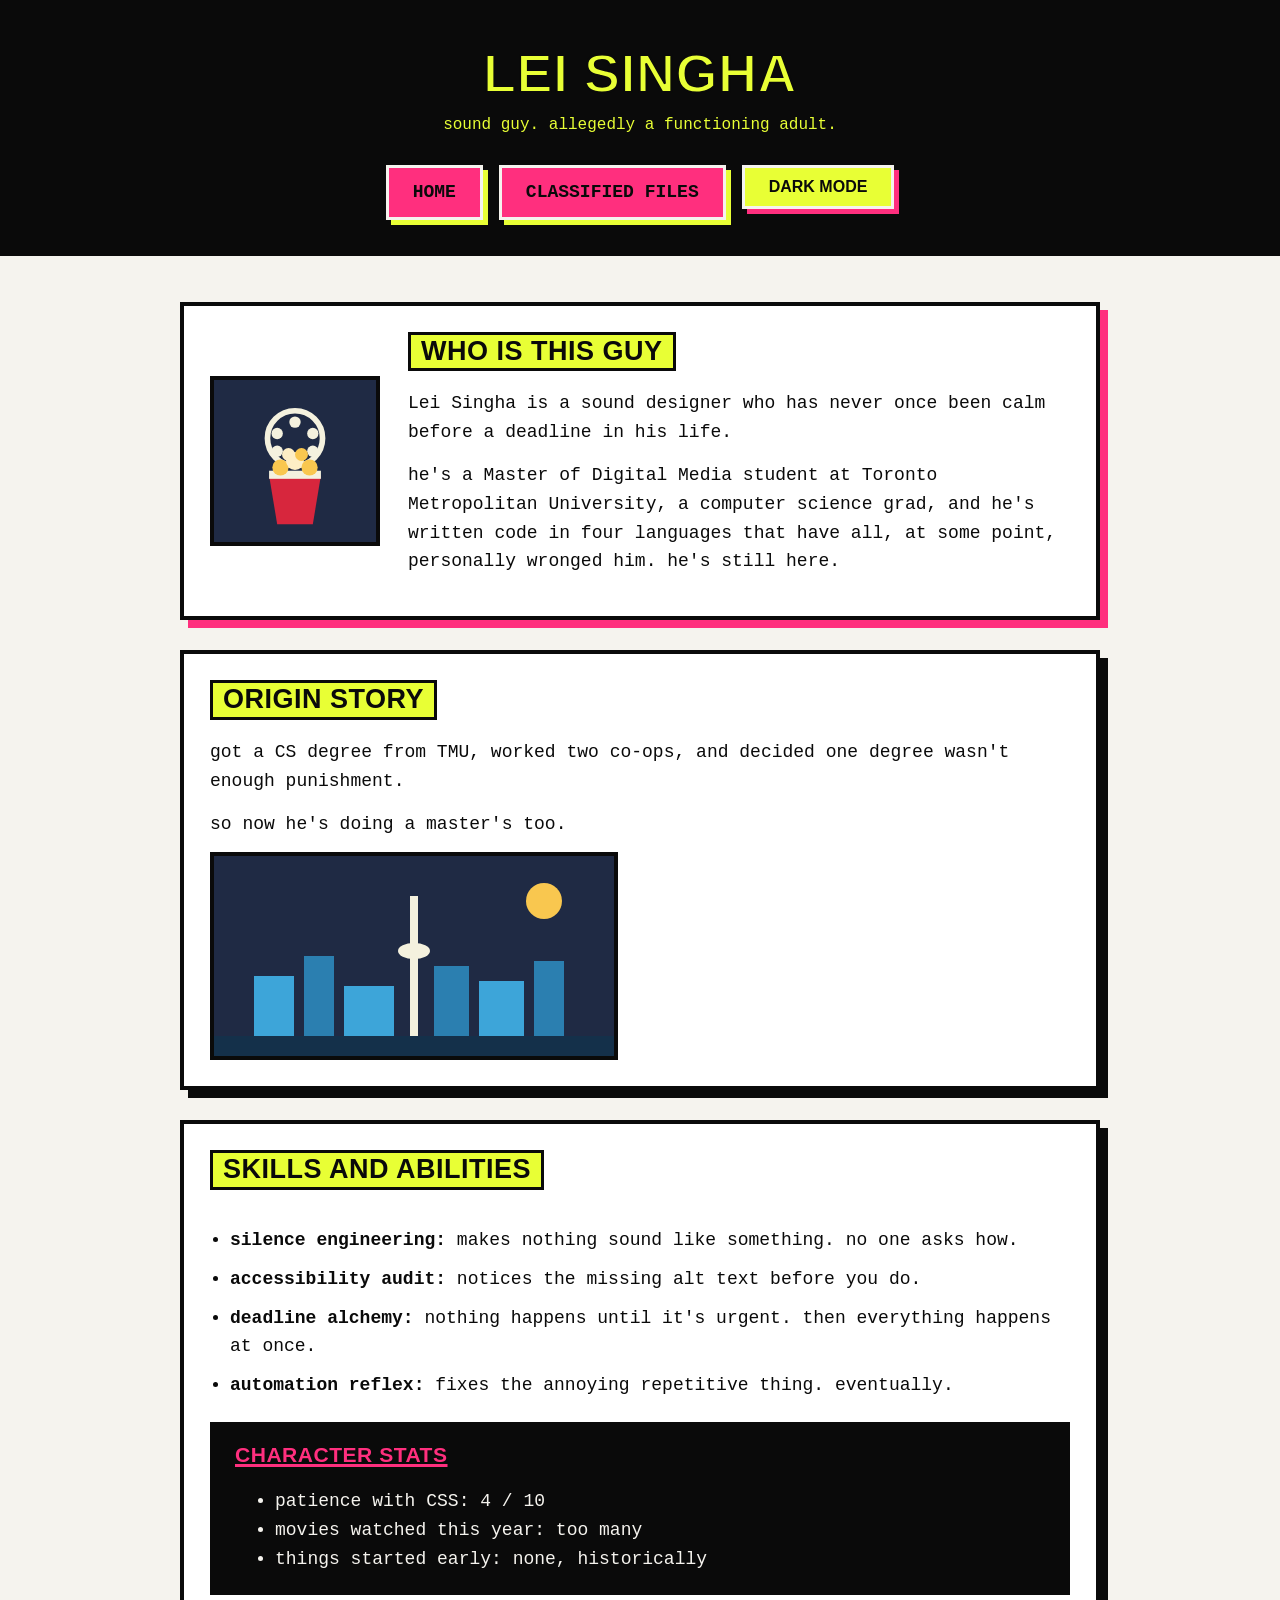
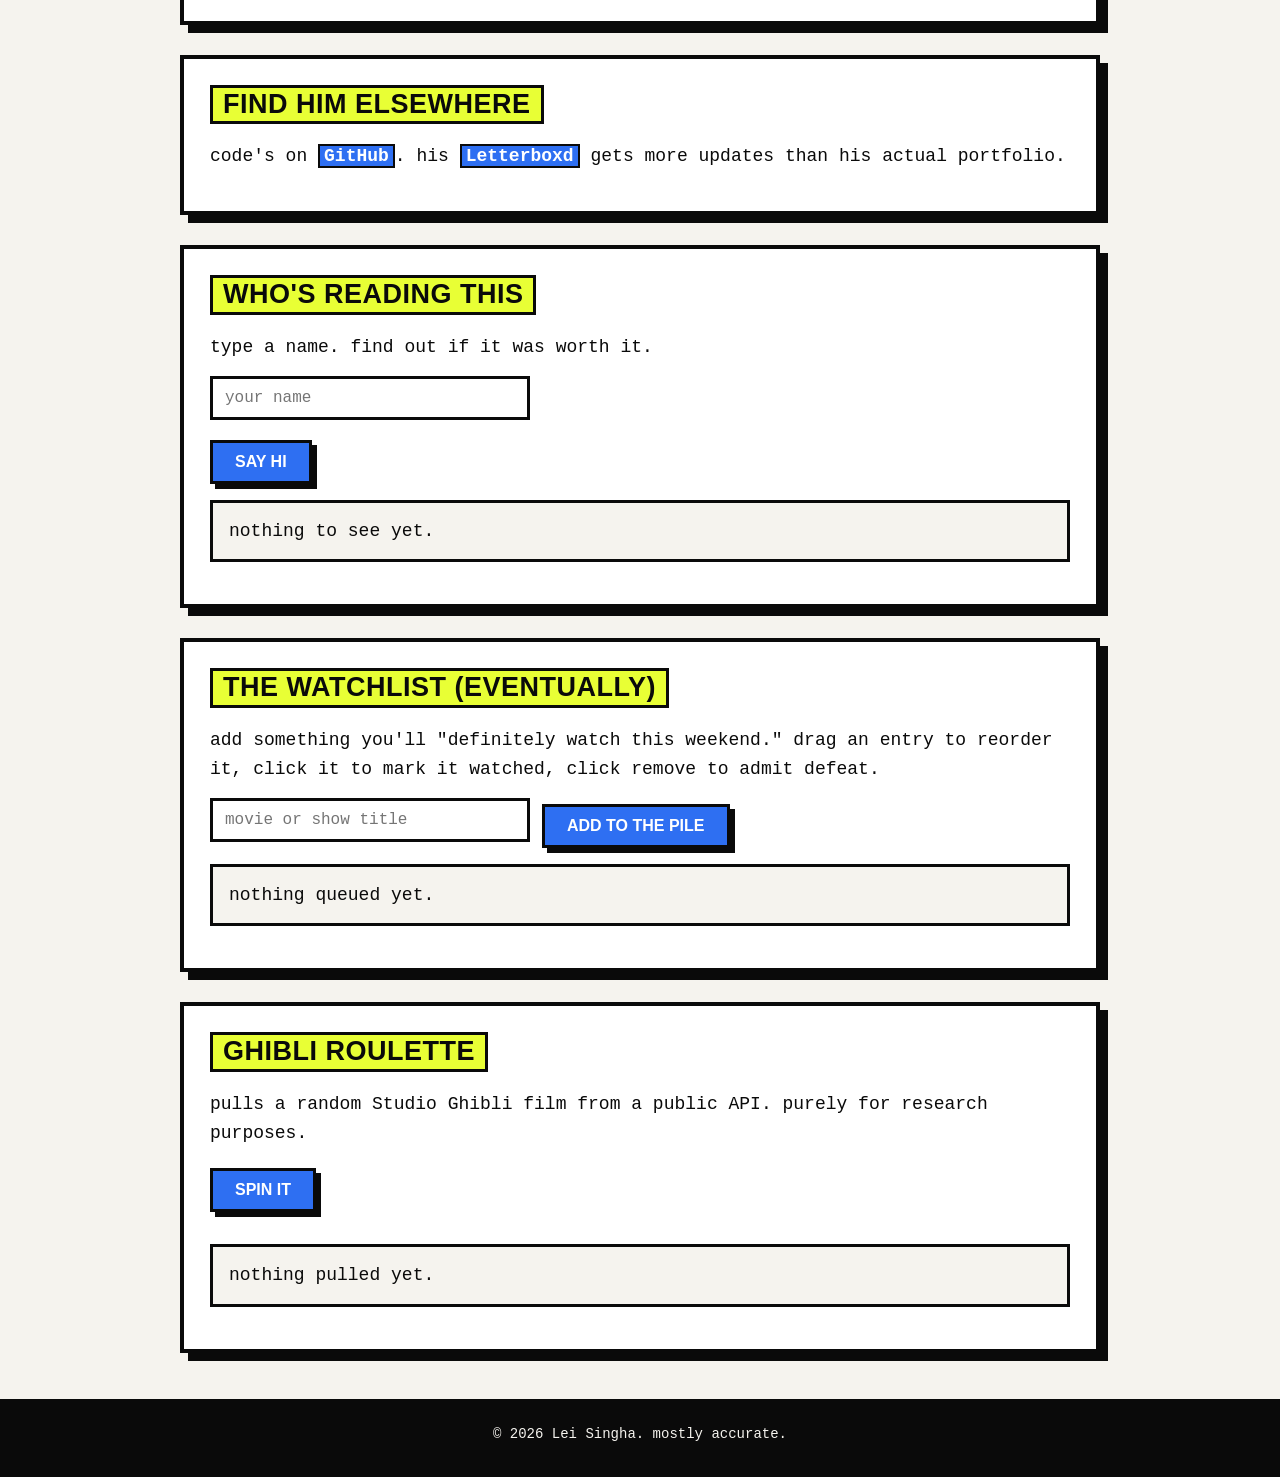
<file: index.html>
<!DOCTYPE html>
<html lang="en">
<head>
  <meta charset="UTF-8">
  <meta name="viewport" content="width=device-width, initial-scale=1.0">
  <title>Totally Accurate Guide to Lei</title>
  <link rel="stylesheet" href="style.css">
  <script src="script.js" defer></script>
</head>
<body>

  <header id="site-header">
    <h1>Lei Singha</h1>
    <p class="tagline">sound guy. allegedly a functioning adult.</p>
    <nav id="main-nav">
      <ul>
        <li><a href="index.html">home</a></li>
        <li><a href="classified.html">classified files</a></li>
        <li><button id="theme-toggle" class="theme-btn" type="button">dark mode</button></li>
      </ul>
    </nav>
  </header>

  <main>

    <section id="intro" class="card profile-card">
      <img src="images/popcorn.svg" alt="Illustration of a red popcorn bucket and a film reel on a dark blue background">
      <div class="profile-text">
        <h2>who is this guy</h2>
        <p>
          Lei Singha is a sound designer who has never once been calm before a deadline in
          his life.
        </p>
        <p>
          he's a Master of Digital Media student at Toronto Metropolitan University, a
          computer science grad, and he's written code in four languages that have all, at
          some point, personally wronged him. he's still here.
        </p>
      </div>
    </section>

    <section id="origin" class="card">
      <h2>origin story</h2>
      <p>
        got a CS degree from TMU, worked two co-ops, and decided one degree wasn't enough
        punishment.
      </p>
      <p>
        so now he's doing a master's too.
      </p>
      <img src="images/skyline.svg" alt="Illustration of the Toronto skyline at dusk with a tall tower in the middle">
    </section>

    <section id="skills" class="card">
      <h2>skills and abilities</h2>
      <ul class="skill-list">
        <li class="skill"><strong>silence engineering:</strong> makes nothing sound like something. no one asks how.</li>
        <li class="skill"><strong>accessibility audit:</strong> notices the missing alt text before you do.</li>
        <li class="skill"><strong>deadline alchemy:</strong> nothing happens until it's urgent. then everything happens at once.</li>
        <li class="skill"><strong>automation reflex:</strong> fixes the annoying repetitive thing. eventually.</li>
      </ul>

      <div id="stats" class="stat-panel">
        <h3>character stats</h3>
        <ul>
          <li>patience with CSS: 4 / 10</li>
          <li>movies watched this year: too many</li>
          <li>things started early: none, historically</li>
        </ul>
      </div>
    </section>

    <section id="links" class="card">
      <h2>find him elsewhere</h2>
      <p>
        code's on <a href="https://github.com/leisingha" target="_blank">GitHub</a>. his
        <a href="https://letterboxd.com" target="_blank">Letterboxd</a> gets more updates
        than his actual portfolio.
      </p>
    </section>

    <section id="greeting" class="card">
      <h2>who's reading this</h2>
      <p>type a name. find out if it was worth it.</p>
      <input type="text" id="name-input" class="text-input" placeholder="your name">
      <button id="greet-btn" class="btn" type="button">say hi</button>
      <p id="greeting-display" class="js-output">nothing to see yet.</p>
    </section>

    <section id="watchlist" class="card">
      <h2>the watchlist (eventually)</h2>
      <p>
        add something you'll "definitely watch this weekend." drag an entry to reorder it,
        click it to mark it watched, click remove to admit defeat.
      </p>
      <form id="watchlist-form">
        <input type="text" id="watchlist-input" class="text-input" placeholder="movie or show title" autocomplete="off">
        <button type="submit" class="btn">add to the pile</button>
      </form>
      <p id="watchlist-status" class="js-output">nothing queued yet.</p>
      <ul id="watchlist-list" class="watchlist-list"></ul>
    </section>

    <section id="ghibli" class="card">
      <h2>ghibli roulette</h2>
      <p>pulls a random Studio Ghibli film from a public API. purely for research purposes.</p>
      <button id="ghibli-btn" class="btn" type="button">spin it</button>
      <div id="ghibli-result" class="ghibli-result">
        <p class="js-output">nothing pulled yet.</p>
      </div>
    </section>

  </main>

  <footer>
    <p>&copy; 2026 Lei Singha. mostly accurate.</p>
  </footer>

</body>
</html>
</file>
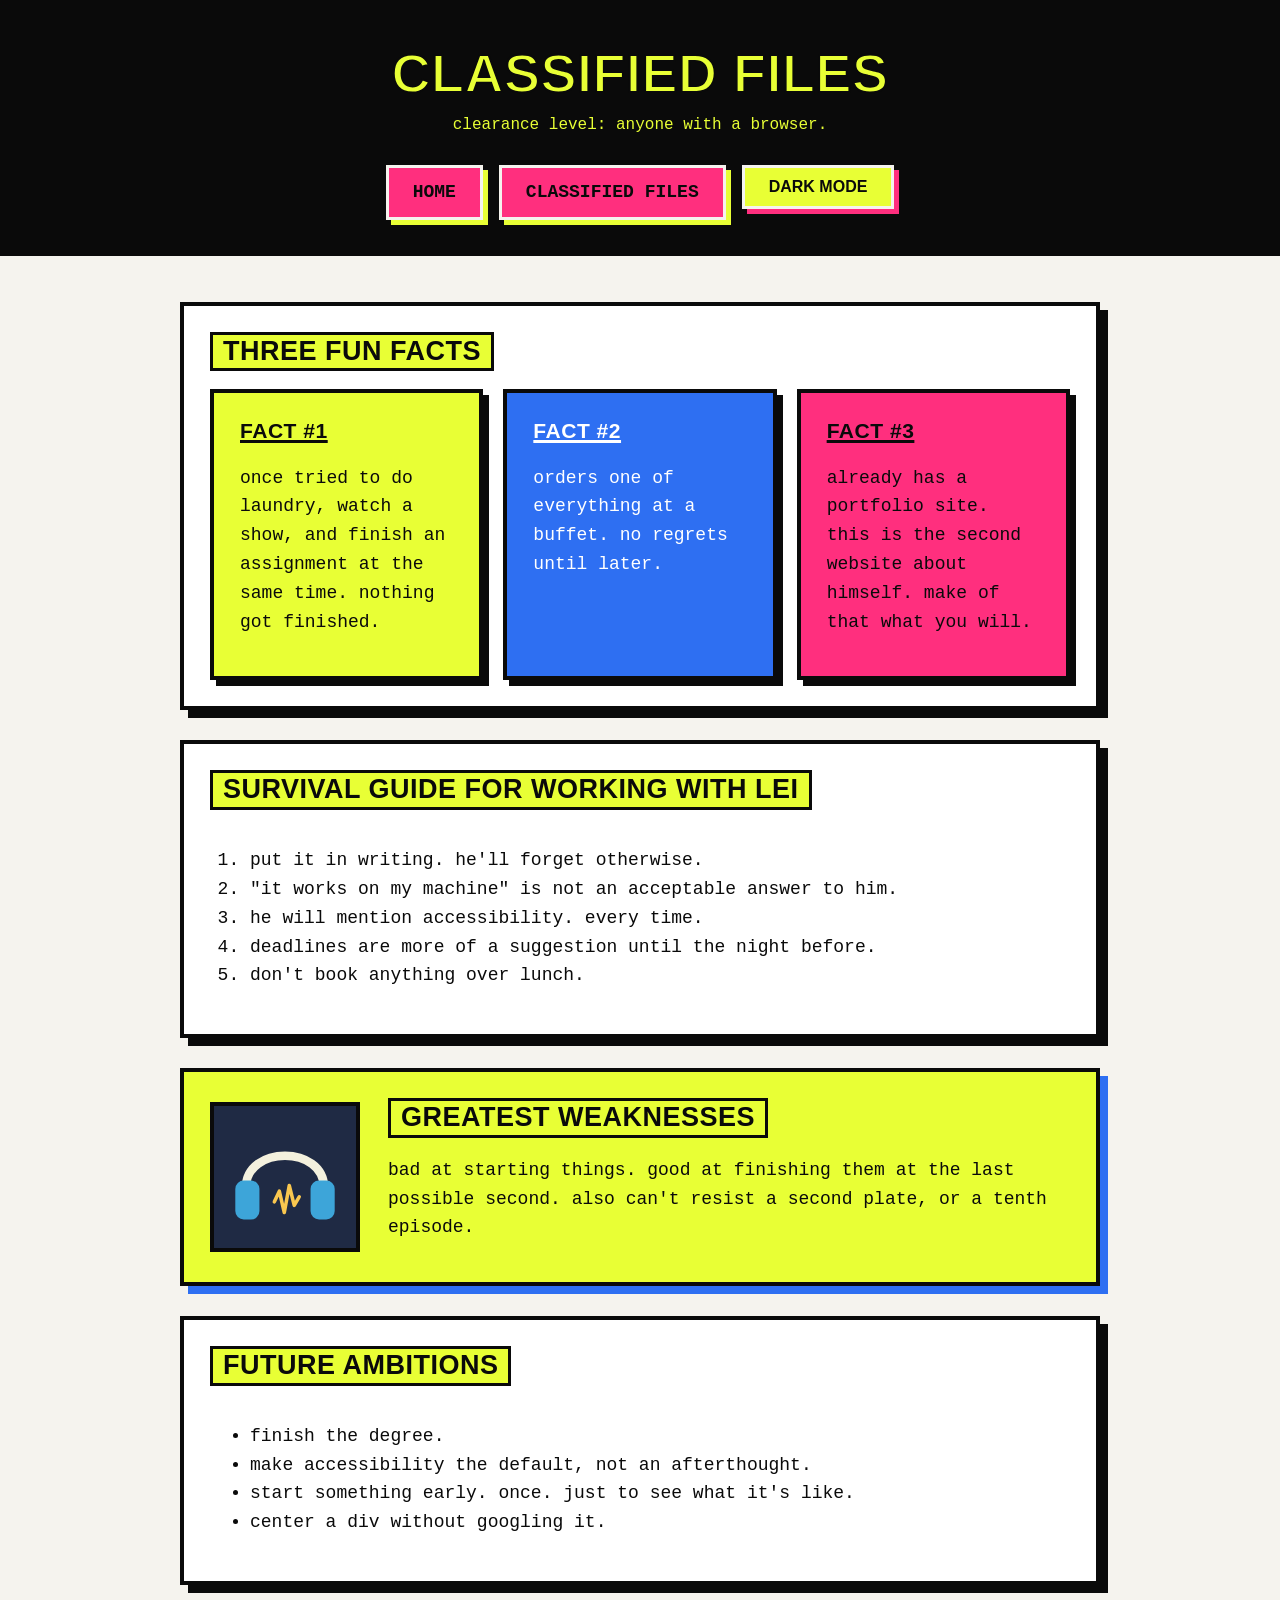
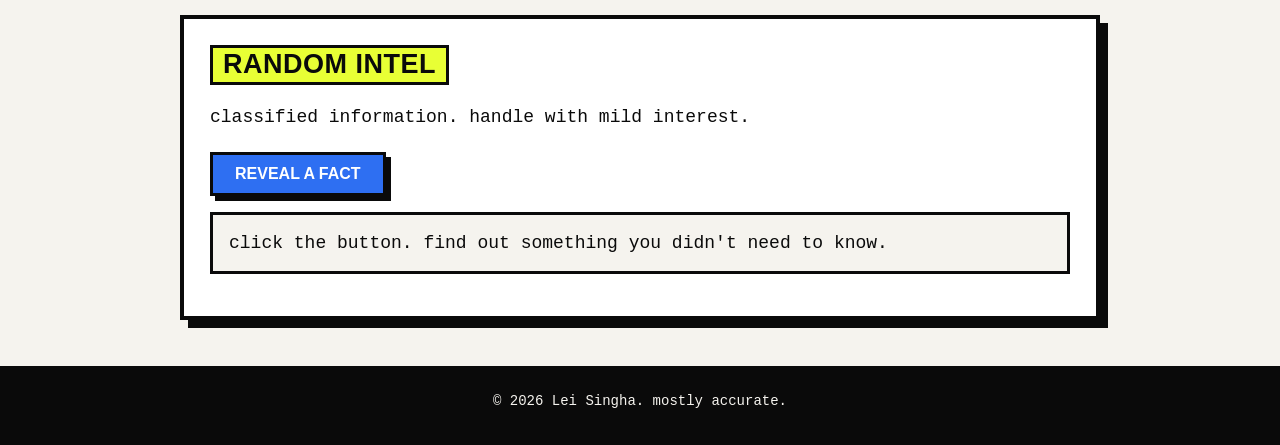
<file: classified.html>
<!DOCTYPE html>
<html lang="en">
<head>
  <meta charset="UTF-8">
  <meta name="viewport" content="width=device-width, initial-scale=1.0">
  <title>Classified Files | Totally Accurate Guide to Lei</title>
  <link rel="stylesheet" href="style.css">
  <script src="script.js" defer></script>
</head>
<body>

  <header id="site-header">
    <h1>classified files</h1>
    <p class="tagline">clearance level: anyone with a browser.</p>
    <nav id="main-nav">
      <ul>
        <li><a href="index.html">home</a></li>
        <li><a href="classified.html">classified files</a></li>
        <li><button id="theme-toggle" class="theme-btn" type="button">dark mode</button></li>
      </ul>
    </nav>
  </header>

  <main>

    <section id="fun-facts" class="card">
      <h2>three fun facts</h2>
      <div class="fact-row">
        <div class="card fact">
          <h3>fact #1</h3>
          <p>once tried to do laundry, watch a show, and finish an assignment at the same time. nothing got finished.</p>
        </div>
        <div class="card fact">
          <h3>fact #2</h3>
          <p>orders one of everything at a buffet. no regrets until later.</p>
        </div>
        <div class="card fact">
          <h3>fact #3</h3>
          <p>already has a portfolio site. this is the second website about himself. make of that what you will.</p>
        </div>
      </div>
    </section>

    <section id="survival-guide" class="card">
      <h2>survival guide for working with lei</h2>
      <ol>
        <li>put it in writing. he'll forget otherwise.</li>
        <li>"it works on my machine" is not an acceptable answer to him.</li>
        <li>he will mention accessibility. every time.</li>
        <li>deadlines are more of a suggestion until the night before.</li>
        <li>don't book anything over lunch.</li>
      </ol>
    </section>

    <section id="weakness" class="card warning-box">
      <img src="images/headphones.svg" alt="Illustration of blue headphones with a yellow sound wave between the ear cups">
      <div>
        <h2>greatest weaknesses</h2>
        <p>
          bad at starting things. good at finishing them at the last possible second. also
          can't resist a second plate, or a tenth episode.
        </p>
      </div>
    </section>

    <section id="ambitions" class="card">
      <h2>future ambitions</h2>
      <ul>
        <li>finish the degree.</li>
        <li>make accessibility the default, not an afterthought.</li>
        <li>start something early. once. just to see what it's like.</li>
        <li>center a div without googling it.</li>
      </ul>
    </section>

    <section id="random-fact" class="card">
      <h2>random intel</h2>
      <p>classified information. handle with mild interest.</p>
      <button id="fact-btn" class="btn" type="button">reveal a fact</button>
      <p id="fact-display" class="js-output">click the button. find out something you didn't need to know.</p>
    </section>

  </main>

  <footer>
    <p>&copy; 2026 Lei Singha. mostly accurate.</p>
  </footer>

</body>
</html>
</file>
<file: style.css>
/* =========================================================
   TAG-Me Extreme Makeover - style.css
   Neo-brutalist theme. Shared by index.html and classified.html
   ========================================================= */


/* ---------- 1. Element selectors: base look ---------- */

* {
  box-sizing: border-box; /* padding and border count inside the width */
}

body {
  margin: 0;
  background-color: #f5f3ee;   /* raw off-white */
  color: #0a0a0a;
  font-family: "Courier New", Courier, monospace;
  font-size: 18px;
  line-height: 1.6;
}

h1,
h2,
h3 {
  font-family: Arial, Helvetica, sans-serif;
  font-weight: 900;
  text-transform: uppercase;
  line-height: 1.1;
  letter-spacing: 0.5px;
  margin-top: 0;
}

h2 {
  display: inline-block;
  background-color: #e8ff35;   /* acid yellow highlight */
  padding: 2px 10px;
  border: 3px solid #0a0a0a;
  margin-bottom: 18px;
}

h3 {
  color: #0a0a0a;
  text-decoration: underline;
  text-decoration-thickness: 3px;
}

p {
  margin: 0 0 14px 0;
}

a {
  color: #0a0a0a;
  font-weight: bold;
  background-color: #2e6ff2;   /* electric blue */
  color: #ffffff;
  padding: 0 4px;
  text-decoration: none;
  border: 2px solid #0a0a0a;
}

a:hover {
  background-color: #ff2f7e;   /* hot pink */
}

img {
  max-width: 100%;
  height: auto;
  border: 4px solid #0a0a0a;
  border-radius: 0;             /* brutalism = sharp corners, no soft edges */
  display: block;
}


/* ---------- 2. ID selectors: header and navigation ---------- */

#site-header {
  background-color: #0a0a0a;
  color: #f5f3ee;
  text-align: center;
  padding: 44px 20px 20px 20px;
  border-bottom: 6px solid #0a0a0a;
}

#site-header h1 {
  margin: 0;
  font-size: 54px;
  color: #e8ff35;
  -webkit-text-stroke: 2px #0a0a0a;
}

/* Flexbox layout #1: the navigation bar */
#main-nav ul {
  display: flex;
  justify-content: center;
  gap: 16px;
  list-style: none;
  padding: 0;
  margin: 26px 0 10px 0;
}

#main-nav a {
  display: block;
  background-color: #ff2f7e;
  color: #0a0a0a;
  font-weight: 900;
  text-transform: uppercase;
  border: 3px solid #f5f3ee;
  border-radius: 0;
  padding: 10px 24px;
  box-shadow: 5px 5px 0 #e8ff35;
  transition: transform 0.1s ease, box-shadow 0.1s ease;
}

#main-nav a:hover {
  background-color: #2e6ff2;
  color: #ffffff;
  transform: translate(3px, 3px);
  box-shadow: 2px 2px 0 #e8ff35;
}

/* the theme toggle button sits in the nav list, styled like the links */
.theme-btn {
  display: block;
  background-color: #e8ff35;
  color: #0a0a0a;
  font-family: Arial, Helvetica, sans-serif;
  font-weight: 900;
  text-transform: uppercase;
  font-size: 16px;
  border: 3px solid #f5f3ee;
  border-radius: 0;
  padding: 10px 24px;
  box-shadow: 5px 5px 0 #ff2f7e;
  cursor: pointer;
  transition: transform 0.1s ease, box-shadow 0.1s ease;
}

.theme-btn:hover {
  background-color: #2e6ff2;
  color: #ffffff;
  transform: translate(3px, 3px);
  box-shadow: 2px 2px 0 #ff2f7e;
}


/* ---------- 3. Page layout ---------- */

main {
  width: 90%;
  max-width: 920px;
  margin: 46px auto;
}

footer {
  background-color: #0a0a0a;
  color: #f5f3ee;
  text-align: center;
  padding: 18px;
  font-size: 14px;
  border-top: 6px solid #0a0a0a;
}


/* ---------- 4. Reusable classes ---------- */

.tagline {
  font-family: "Courier New", Courier, monospace;
  color: #e8ff35;
  margin: 10px 0 0 0;
  font-size: 16px;
}

/* .card is the reusable container used for every section and fact box */
.card {
  background-color: #ffffff;
  border: 4px solid #0a0a0a;
  border-radius: 0;
  padding: 26px;
  margin-bottom: 30px;
  box-shadow: 8px 8px 0 #0a0a0a;
}

/* Flexbox layout #2: profile card (image beside text) */
.profile-card {
  display: flex;
  align-items: center;
  gap: 28px;
  box-shadow: 8px 8px 0 #ff2f7e;
}

.profile-card img {
  width: 170px;
  flex-shrink: 0;
}

/* Character stats panel */
.stat-panel {
  background-color: #0a0a0a;
  color: #e8ff35;
  border: 3px solid #0a0a0a;
  padding: 18px 22px;
  margin-top: 22px;
}

.stat-panel h3 {
  color: #ff2f7e;
  text-decoration-color: #ff2f7e;
}

.stat-panel ul {
  color: #f5f3ee;
  margin-bottom: 0;
}

.skill-list {
  padding-left: 20px;
}

.skill {
  margin-bottom: 10px;
}

/* Flexbox layout #3: row of fun fact cards */
.fact-row {
  display: flex;
  gap: 20px;
}

.fact {
  flex: 1;
  margin-bottom: 0;
  background-color: #e8ff35;
  box-shadow: 6px 6px 0 #0a0a0a;
  text-align: left;
}

/* alternate accent colours on the fact cards using structural selectors */
.fact:nth-child(2) {
  background-color: #2e6ff2;
  color: #ffffff;
}

.fact:nth-child(2) h3 {
  color: #ffffff;
}

.fact:nth-child(3) {
  background-color: #ff2f7e;
}

/* Weakness box: image beside text, with a warning accent */
.warning-box {
  display: flex;
  align-items: center;
  gap: 28px;
  background-color: #e8ff35;
  box-shadow: 8px 8px 0 #2e6ff2;
}

.warning-box img {
  width: 150px;
  flex-shrink: 0;
}

/* buttons for the JS features (fact generator, greeting) */
.btn {
  display: inline-block;
  background-color: #2e6ff2;
  color: #ffffff;
  font-family: Arial, Helvetica, sans-serif;
  font-weight: 900;
  text-transform: uppercase;
  font-size: 16px;
  border: 3px solid #0a0a0a;
  border-radius: 0;
  padding: 10px 22px;
  margin: 6px 0 16px 0;
  box-shadow: 5px 5px 0 #0a0a0a;
  cursor: pointer;
  transition: transform 0.1s ease, box-shadow 0.1s ease;
}

.btn:hover {
  background-color: #ff2f7e;
  color: #0a0a0a;
  transform: translate(3px, 3px);
  box-shadow: 2px 2px 0 #0a0a0a;
}

/* text input for the personalized greeting */
.text-input {
  display: block;
  width: 100%;
  max-width: 320px;
  font-family: "Courier New", Courier, monospace;
  font-size: 16px;
  padding: 10px 12px;
  margin-bottom: 14px;
  border: 3px solid #0a0a0a;
  border-radius: 0;
  background-color: #ffffff;
  color: #0a0a0a;
}

.text-input:focus {
  outline: 3px solid #e8ff35;
  outline-offset: 0;
}

/* the box that shows the JS-generated fact or greeting */
.js-output {
  background-color: #f5f3ee;
  border: 3px solid #0a0a0a;
  padding: 14px 16px;
  margin: 0 0 16px 0;
  min-height: 1.6em;
}

/* watchlist feature: form + dynamic list */
#watchlist-form {
  display: flex;
  flex-wrap: wrap;
  gap: 12px;
  align-items: flex-start;
}

#watchlist-form .text-input {
  flex: 1;
  min-width: 200px;
  margin-bottom: 0;
}

.watchlist-list {
  list-style: none;
  padding: 0;
  margin: 0;
}

.watchlist-item {
  display: flex;
  align-items: center;
  gap: 12px;
  background-color: #ffffff;
  border: 3px solid #0a0a0a;
  padding: 10px 14px;
  margin-bottom: 10px;
  cursor: grab;
}

.watchlist-item.dragging {
  opacity: 0.4;
}

.watchlist-item.drag-over {
  border-color: #2e6ff2;
  box-shadow: 4px 4px 0 #2e6ff2;
}

.watchlist-title {
  flex: 1;
  font-family: "Courier New", Courier, monospace;
}

.watchlist-item.watched .watchlist-title {
  text-decoration: line-through;
  color: #6b6b6b;
}

.watchlist-btn {
  font-family: Arial, Helvetica, sans-serif;
  font-weight: 900;
  text-transform: uppercase;
  font-size: 13px;
  background-color: #e8ff35;
  border: 2px solid #0a0a0a;
  border-radius: 0;
  padding: 6px 12px;
  cursor: pointer;
}

.watchlist-btn:hover {
  background-color: #2e6ff2;
  color: #ffffff;
}

.watchlist-remove {
  background-color: #ff2f7e;
}

.watchlist-remove:hover {
  background-color: #0a0a0a;
  color: #ffffff;
}

/* ghibli roulette feature: API result card */
.ghibli-result {
  margin-top: 16px;
}

.ghibli-card {
  display: flex;
  gap: 20px;
  background-color: #ffffff;
  border: 3px solid #0a0a0a;
  padding: 18px;
  box-shadow: 6px 6px 0 #2e6ff2;
}

.ghibli-poster {
  width: 120px;
  flex-shrink: 0;
  border: 3px solid #0a0a0a;
}

.ghibli-info h3 {
  margin: 0 0 8px 0;
  text-decoration: none;
}

.ghibli-score {
  display: inline-block;
  background-color: #e8ff35;
  border: 2px solid #0a0a0a;
  font-weight: 900;
  font-size: 13px;
  padding: 2px 10px;
  margin: 0 0 10px 0;
}


/* ---------- 5. Responsive design ---------- */

/* Tablet: tighten spacing and shadows */
@media (max-width: 900px) {
  main {
    width: 94%;
  }

  .card {
    padding: 20px;
    box-shadow: 6px 6px 0 #0a0a0a;
  }
}

/* Phone: stack everything */
@media (max-width: 600px) {

  body {
    font-size: 16px;
  }

  #site-header {
    padding: 32px 14px 16px 14px;
  }

  #site-header h1 {
    font-size: 34px;
  }

  /* stack nav links on top of each other */
  #main-nav ul {
    flex-direction: column;
    gap: 10px;
  }

  /* stack image above text, and stack the fact cards */
  .profile-card,
  .warning-box,
  .fact-row,
  .ghibli-card {
    flex-direction: column;
    text-align: center;
  }

  .ghibli-poster {
    width: 140px;
    margin: 0 auto;
  }

  .profile-card img,
  .warning-box img {
    width: 130px;
    margin: 0 auto;
  }

  .fact {
    margin-bottom: 16px;
    text-align: left;
  }

  .card {
    padding: 18px;
    box-shadow: 5px 5px 0 #0a0a0a;
  }
}


/* ---------- 6. Dark mode (toggled by script.js) ---------- */

body.dark-mode {
  background-color: #121212;
  color: #f5f3ee;
}

body.dark-mode h2 {
  background-color: #e8ff35;
  color: #0a0a0a;
  border-color: #f5f3ee;
}

body.dark-mode h3 {
  color: #f5f3ee;
}

body.dark-mode #site-header {
  background-color: #000000;
}

body.dark-mode .card {
  background-color: #1b1b1b;
  color: #f5f3ee;
  border-color: #f5f3ee;
  box-shadow: 8px 8px 0 #f5f3ee;
}

body.dark-mode .profile-card {
  box-shadow: 8px 8px 0 #ff2f7e;
}

body.dark-mode .warning-box {
  background-color: #1b1b1b;
  box-shadow: 8px 8px 0 #2e6ff2;
}

body.dark-mode .fact {
  color: #0a0a0a;
}

body.dark-mode .fact:nth-child(2) {
  color: #ffffff;
}

body.dark-mode .js-output {
  background-color: #1b1b1b;
  color: #f5f3ee;
  border-color: #f5f3ee;
}

body.dark-mode .text-input {
  background-color: #1b1b1b;
  color: #f5f3ee;
  border-color: #f5f3ee;
}

body.dark-mode footer {
  background-color: #000000;
}

body.dark-mode .watchlist-item {
  background-color: #1b1b1b;
  color: #f5f3ee;
  border-color: #f5f3ee;
}

body.dark-mode .watchlist-item.watched .watchlist-title {
  color: #8a8a8a;
}

body.dark-mode .ghibli-card {
  background-color: #1b1b1b;
  color: #f5f3ee;
  border-color: #f5f3ee;
}
</file>
